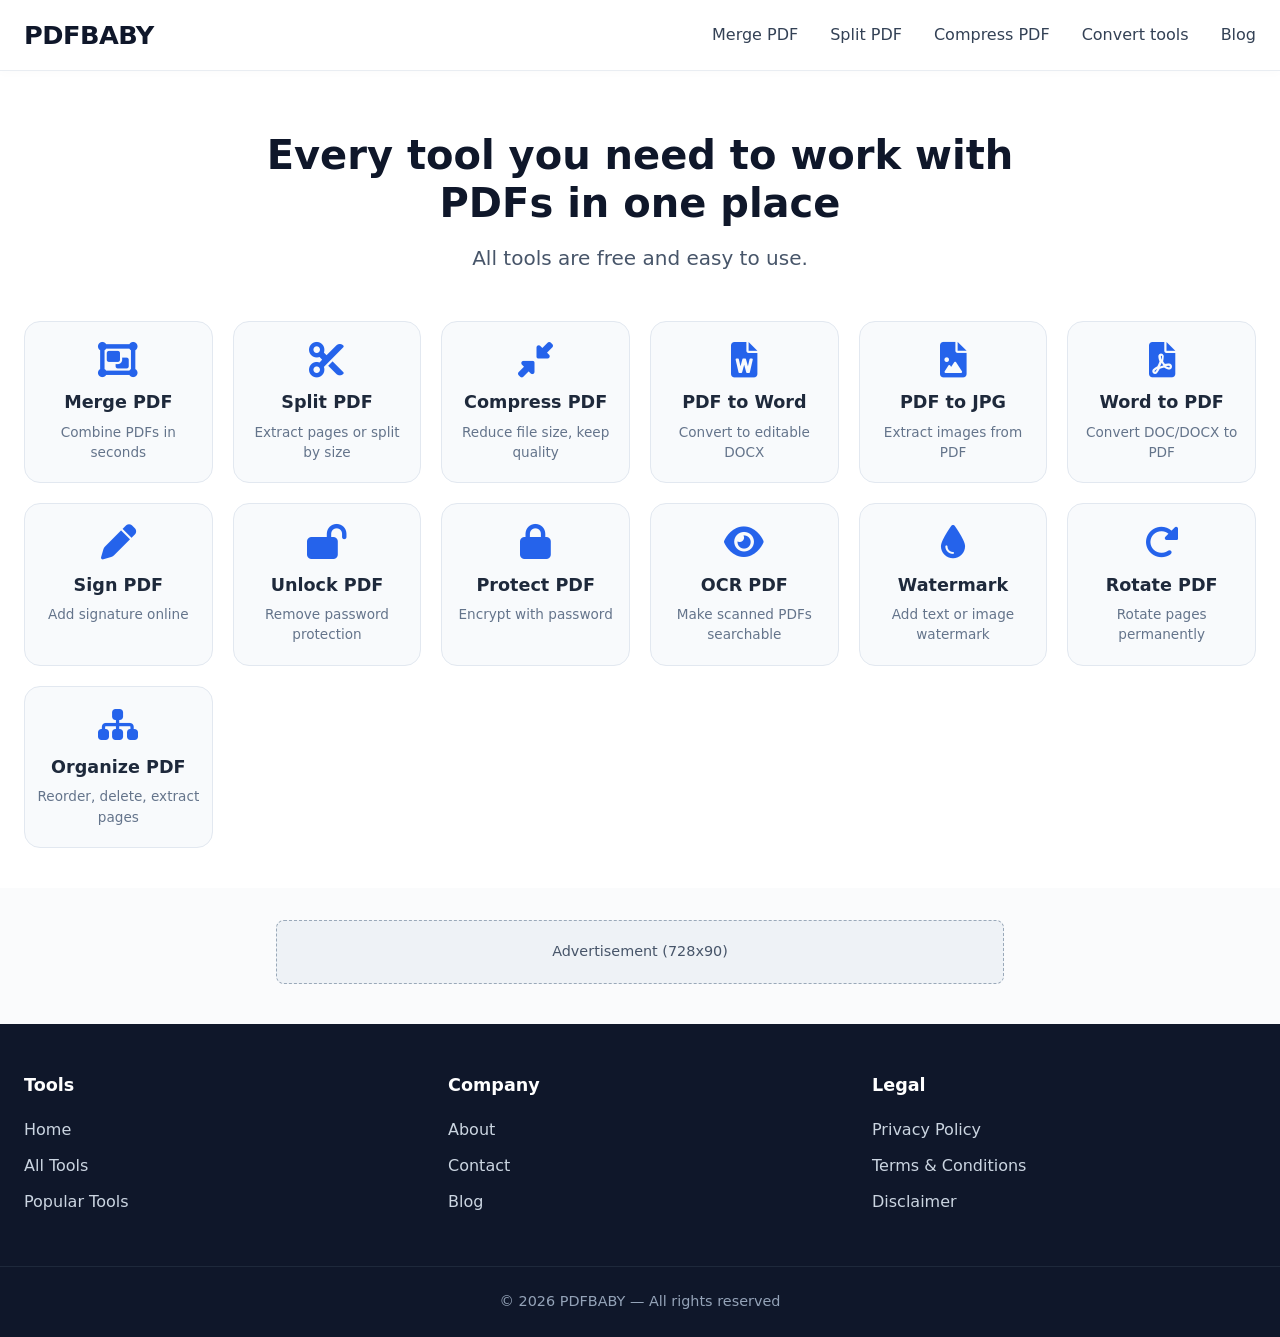
<file: index.html>
<!DOCTYPE html>
<html lang="en">
<head>
    <meta charset="UTF-8">
    <meta name="viewport" content="width=device-width, initial-scale=1.0">
    <title>PDFBABY · Free PDF tools</title>
    <link rel="stylesheet" href="https://cdnjs.cloudflare.com/ajax/libs/font-awesome/6.0.0-beta3/css/all.min.css">
    <link rel="stylesheet" href="css/style.css">
</head>
<body>
    <!-- header (same on all pages) -->
    <header class="navbar">
        <div class="container nav-container">
            <div class="logo">
                <a href="index.html">PDFBABY</a>
            </div>
            <nav class="nav-links">
                <a href="merge.html">Merge PDF</a>
                <a href="split.html">Split PDF</a>
                <a href="compress.html">Compress PDF</a>
                <a href="#">Convert tools</a>
                <a href="#">Blog</a>
            </nav>
        </div>
    </header>

    <main>
        <!-- hero + tool grid -->
        <section class="hero-grid">
            <div class="container">
                <h1 class="main-headline">Every tool you need to work with PDFs in one place</h1>
                <p class="subhead">All tools are free and easy to use.</p>

                <!-- main tool grid -->
                <div class="tools-grid">
                    <!-- each card links to the corresponding tool page -->
                    <a href="merge.html" class="tool-card">
                        <i class="fas fa-object-group"></i>
                        <h3>Merge PDF</h3>
                        <p>Combine PDFs in seconds</p>
                    </a>
                    <a href="split.html" class="tool-card">
                        <i class="fas fa-cut"></i>
                        <h3>Split PDF</h3>
                        <p>Extract pages or split by size</p>
                    </a>
                    <a href="compress.html" class="tool-card">
                        <i class="fas fa-compress-alt"></i>
                        <h3>Compress PDF</h3>
                        <p>Reduce file size, keep quality</p>
                    </a>
                    <a href="pdf-to-word.html" class="tool-card">
                        <i class="fas fa-file-word"></i>
                        <h3>PDF to Word</h3>
                        <p>Convert to editable DOCX</p>
                    </a>
                    <a href="pdf-to-jpg.html" class="tool-card">
                        <i class="fas fa-file-image"></i>
                        <h3>PDF to JPG</h3>
                        <p>Extract images from PDF</p>
                    </a>
                    <a href="word-to-pdf.html" class="tool-card">
                        <i class="fas fa-file-pdf"></i>
                        <h3>Word to PDF</h3>
                        <p>Convert DOC/DOCX to PDF</p>
                    </a>
                    <a href="sign.html" class="tool-card">
                        <i class="fas fa-pen"></i>
                        <h3>Sign PDF</h3>
                        <p>Add signature online</p>
                    </a>
                    <a href="unlock.html" class="tool-card">
                        <i class="fas fa-lock-open"></i>
                        <h3>Unlock PDF</h3>
                        <p>Remove password protection</p>
                    </a>
                    <a href="protect.html" class="tool-card">
                        <i class="fas fa-lock"></i>
                        <h3>Protect PDF</h3>
                        <p>Encrypt with password</p>
                    </a>
                    <a href="ocr.html" class="tool-card">
                        <i class="fas fa-eye"></i>
                        <h3>OCR PDF</h3>
                        <p>Make scanned PDFs searchable</p>
                    </a>
                    <a href="watermark.html" class="tool-card">
                        <i class="fas fa-droplet"></i>
                        <h3>Watermark</h3>
                        <p>Add text or image watermark</p>
                    </a>
                    <a href="rotate.html" class="tool-card">
                        <i class="fas fa-redo-alt"></i>
                        <h3>Rotate PDF</h3>
                        <p>Rotate pages permanently</p>
                    </a>
                    <a href="organize.html" class="tool-card">
                        <i class="fas fa-sitemap"></i>
                        <h3>Organize PDF</h3>
                        <p>Reorder, delete, extract pages</p>
                    </a>
                </div>
            </div>
        </section>

        <!-- dummy top banner ad (below hero but before footer – as per AdSense placement idea) -->
        <div class="ad-container ad-top">
            <div class="ad-placeholder">Advertisement (728x90)</div>
        </div>

        <!-- footer (trust & columns) -->
        <footer class="site-footer">
            <div class="container footer-grid">
                <div class="footer-col">
                    <h4>Tools</h4>
                    <ul>
                        <li><a href="index.html">Home</a></li>
                        <li><a href="#">All Tools</a></li>
                        <li><a href="#">Popular Tools</a></li>
                    </ul>
                </div>
                <div class="footer-col">
                    <h4>Company</h4>
                    <ul>
                        <li><a href="#">About</a></li>
                        <li><a href="#">Contact</a></li>
                        <li><a href="#">Blog</a></li>
                    </ul>
                </div>
                <div class="footer-col">
                    <h4>Legal</h4>
                    <ul>
                        <li><a href="#">Privacy Policy</a></li>
                        <li><a href="#">Terms & Conditions</a></li>
                        <li><a href="#">Disclaimer</a></li>
                    </ul>
                </div>
            </div>
            <div class="footer-bottom">
                <div class="container">
                    <p>© 2026 PDFBABY — All rights reserved</p>
                </div>
            </div>
        </footer>
    </main>
</body>
</html>
</file>
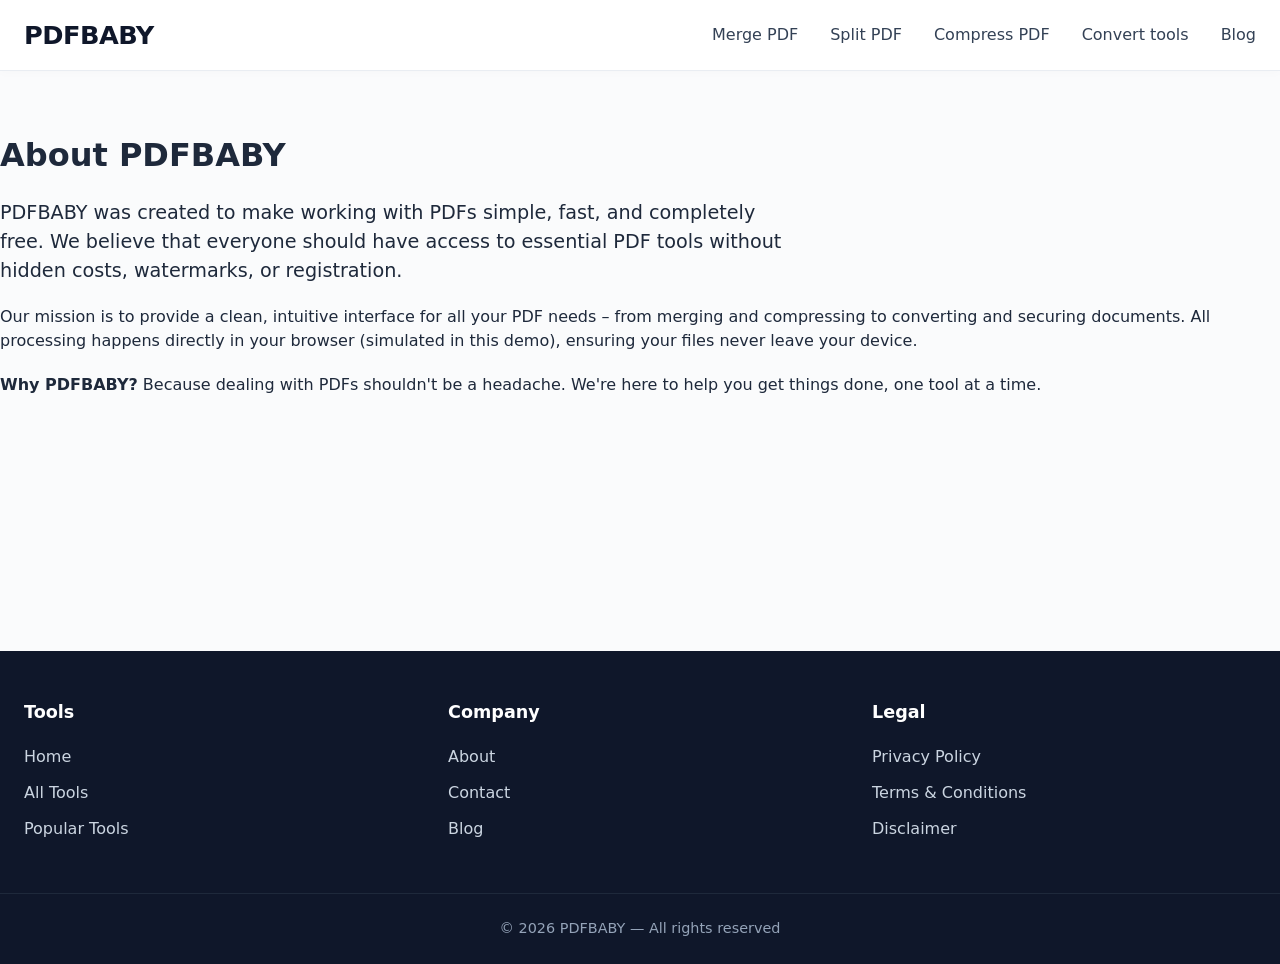
<file: about.html>
<!DOCTYPE html>
<html lang="en">
<head>
    <meta charset="UTF-8">
    <meta name="viewport" content="width=device-width, initial-scale=1.0">
    <title>About Us - PDFBABY</title>
    <link rel="stylesheet" href="https://cdnjs.cloudflare.com/ajax/libs/font-awesome/6.0.0-beta3/css/all.min.css">
    <link rel="stylesheet" href="css/style.css">
</head>
<body>
    <header class="navbar">
        <div class="container nav-container">
            <div class="logo">
                <a href="index.html">PDFBABY</a>
            </div>
            <nav class="nav-links">
                <a href="merge.html">Merge PDF</a>
                <a href="split.html">Split PDF</a>
                <a href="compress.html">Compress PDF</a>
                <a href="convert-tools.html">Convert tools</a>
                <a href="blog.html">Blog</a>
            </nav>
        </div>
    </header>

    <main class="container" style="padding: 60px 0; min-height: 60vh;">
        <h1>About PDFBABY</h1>
        <p style="font-size: 1.2rem; max-width: 800px; margin-top: 20px;">
            PDFBABY was created to make working with PDFs simple, fast, and completely free. 
            We believe that everyone should have access to essential PDF tools without 
            hidden costs, watermarks, or registration.
        </p>
        <p style="margin-top: 20px;">
            Our mission is to provide a clean, intuitive interface for all your PDF needs – 
            from merging and compressing to converting and securing documents. 
            All processing happens directly in your browser (simulated in this demo), 
            ensuring your files never leave your device.
        </p>
        <p style="margin-top: 20px;">
            <strong>Why PDFBABY?</strong> Because dealing with PDFs shouldn't be a headache. 
            We're here to help you get things done, one tool at a time.
        </p>
    </main>

    <footer class="site-footer">
        <div class="container footer-grid">
            <div class="footer-col">
                <h4>Tools</h4>
                <ul>
                    <li><a href="index.html">Home</a></li>
                    <li><a href="all-tools.html">All Tools</a></li>
                    <li><a href="popular-tools.html">Popular Tools</a></li>
                </ul>
            </div>
            <div class="footer-col">
                <h4>Company</h4>
                <ul>
                    <li><a href="about.html">About</a></li>
                    <li><a href="contact.html">Contact</a></li>
                    <li><a href="blog.html">Blog</a></li>
                </ul>
            </div>
            <div class="footer-col">
                <h4>Legal</h4>
                <ul>
                    <li><a href="privacy.html">Privacy Policy</a></li>
                    <li><a href="terms.html">Terms & Conditions</a></li>
                    <li><a href="disclaimer.html">Disclaimer</a></li>
                </ul>
            </div>
        </div>
        <div class="footer-bottom">
            <div class="container">
                <p>© 2026 PDFBABY — All rights reserved</p>
            </div>
        </div>
    </footer>
</body>
</html>
</file>
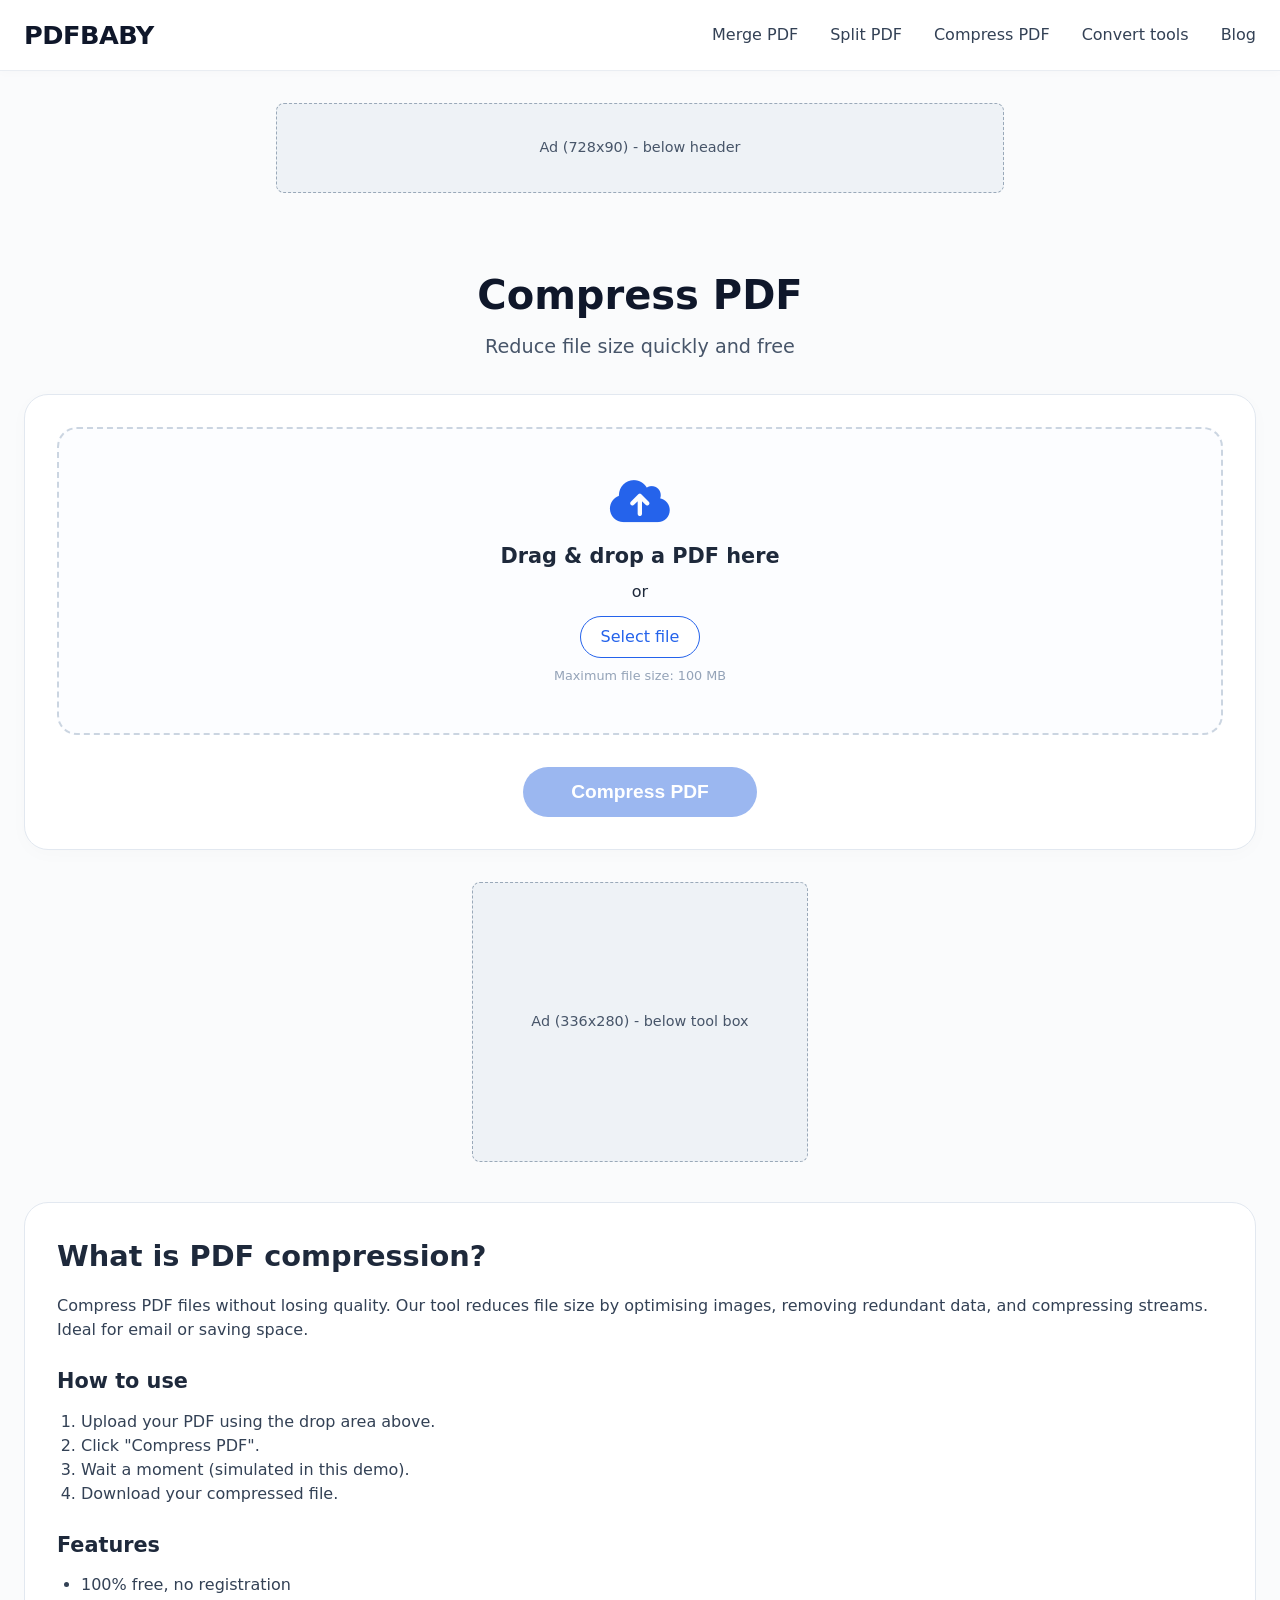
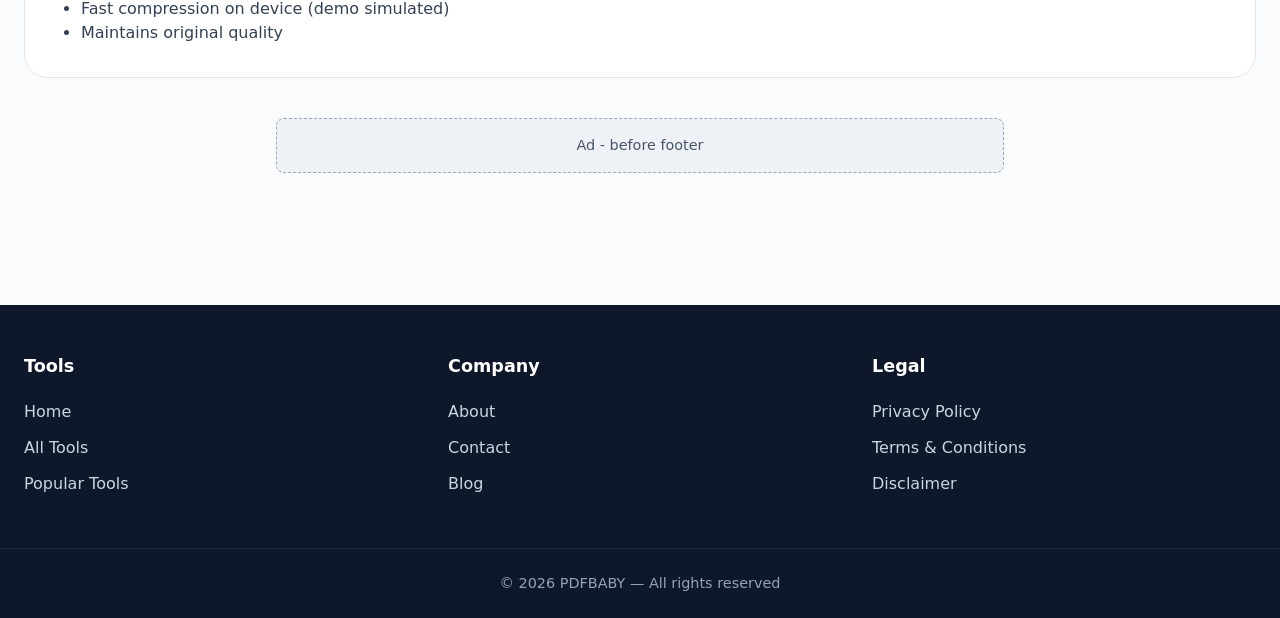
<file: compress.html>
<!DOCTYPE html>
<html lang="en">
<head>
    <meta charset="UTF-8">
    <meta name="viewport" content="width=device-width, initial-scale=1.0">
    <title>Compress PDF - PDFBABY</title>
    <link rel="stylesheet" href="https://cdnjs.cloudflare.com/ajax/libs/font-awesome/6.0.0-beta3/css/all.min.css">
    <link rel="stylesheet" href="css/style.css">
</head>
<body>
    <!-- header (identical to homepage) -->
    <header class="navbar">
        <div class="container nav-container">
            <div class="logo">
                <a href="index.html">PDFBABY</a>
            </div>
            <nav class="nav-links">
                <a href="merge.html">Merge PDF</a>
                <a href="split.html">Split PDF</a>
                <a href="compress.html">Compress PDF</a>
                <a href="#">Convert tools</a>
                <a href="#">Blog</a>
            </nav>
        </div>
    </header>

    <!-- AdSense placement 1: small horizontal ad below header -->
    <div class="ad-container ad-header">
        <div class="ad-placeholder">Ad (728x90) - below header</div>
    </div>

    <main class="tool-page">
        <div class="container">
            <!-- tool title & description -->
            <div class="tool-header">
                <h1>Compress PDF</h1>
                <p class="tool-description">Reduce file size quickly and free</p>
            </div>

            <!-- main tool box (upload & action) -->
            <div class="tool-box" id="toolBox">
                <div class="upload-area" id="dropArea">
                    <i class="fas fa-cloud-upload-alt"></i>
                    <h3>Drag & drop a PDF here</h3>
                    <p>or</p>
                    <label for="fileInput" class="btn btn-outline">Select file</label>
                    <input type="file" id="fileInput" accept=".pdf" hidden>
                    <p class="file-hint">Maximum file size: 100 MB</p>
                </div>

                <!-- action button (initially disabled, enabled after file select) -->
                <div class="action-area">
                    <button class="btn btn-primary btn-large" id="actionBtn" disabled>Compress PDF</button>
                </div>
            </div>

            <!-- AdSense placement 2: below tool box (high earning spot) -->
            <div class="ad-container ad-after-tool">
                <div class="ad-placeholder">Ad (336x280) - below tool box</div>
            </div>

            <!-- result section (hidden until processing) -->
            <div class="result-section" id="resultSection" style="display: none;">
                <div class="result-card">
                    <i class="fas fa-check-circle"></i>
                    <p>Your file is ready!</p>
                    <a href="#" class="btn btn-success" id="downloadBtn" download="compressed.pdf">Download compressed PDF</a>
                    <!-- simple preview (dummy) -->
                    <div class="file-preview">
                        <i class="fas fa-file-pdf"></i> compressed_document.pdf (1.2 MB)
                    </div>
                </div>

                <!-- AdSense placement 3: below download button -->
                <div class="ad-container ad-after-download">
                    <div class="ad-placeholder">Ad - below download</div>
                </div>
            </div>

            <!-- info / SEO content -->
            <section class="tool-info">
                <h2>What is PDF compression?</h2>
                <p>Compress PDF files without losing quality. Our tool reduces file size by optimising images, removing redundant data, and compressing streams. Ideal for email or saving space.</p>
                
                <h3>How to use</h3>
                <ol>
                    <li>Upload your PDF using the drop area above.</li>
                    <li>Click "Compress PDF".</li>
                    <li>Wait a moment (simulated in this demo).</li>
                    <li>Download your compressed file.</li>
                </ol>

                <h3>Features</h3>
                <ul>
                    <li>100% free, no registration</li>
                    <li>Fast compression on device (demo simulated)</li>
                    <li>Maintains original quality</li>
                </ul>
            </section>

            <!-- AdSense placement 4: before footer -->
            <div class="ad-container ad-before-footer">
                <div class="ad-placeholder">Ad - before footer</div>
            </div>
        </div>
    </main>

    <!-- footer (same as homepage) -->
    <footer class="site-footer">
        <div class="container footer-grid">
            <div class="footer-col">
                <h4>Tools</h4>
                <ul>
                    <li><a href="index.html">Home</a></li>
                    <li><a href="#">All Tools</a></li>
                    <li><a href="#">Popular Tools</a></li>
                </ul>
            </div>
            <div class="footer-col">
                <h4>Company</h4>
                <ul>
                    <li><a href="#">About</a></li>
                    <li><a href="#">Contact</a></li>
                    <li><a href="#">Blog</a></li>
                </ul>
            </div>
            <div class="footer-col">
                <h4>Legal</h4>
                <ul>
                    <li><a href="#">Privacy Policy</a></li>
                    <li><a href="#">Terms & Conditions</a></li>
                    <li><a href="#">Disclaimer</a></li>
                </ul>
            </div>
        </div>
        <div class="footer-bottom">
            <div class="container">
                <p>© 2026 PDFBABY — All rights reserved</p>
            </div>
        </div>
    </footer>

    <!-- JavaScript for tool interaction -->
    <script src="js/main.js"></script>
</body>
</html>
</file>
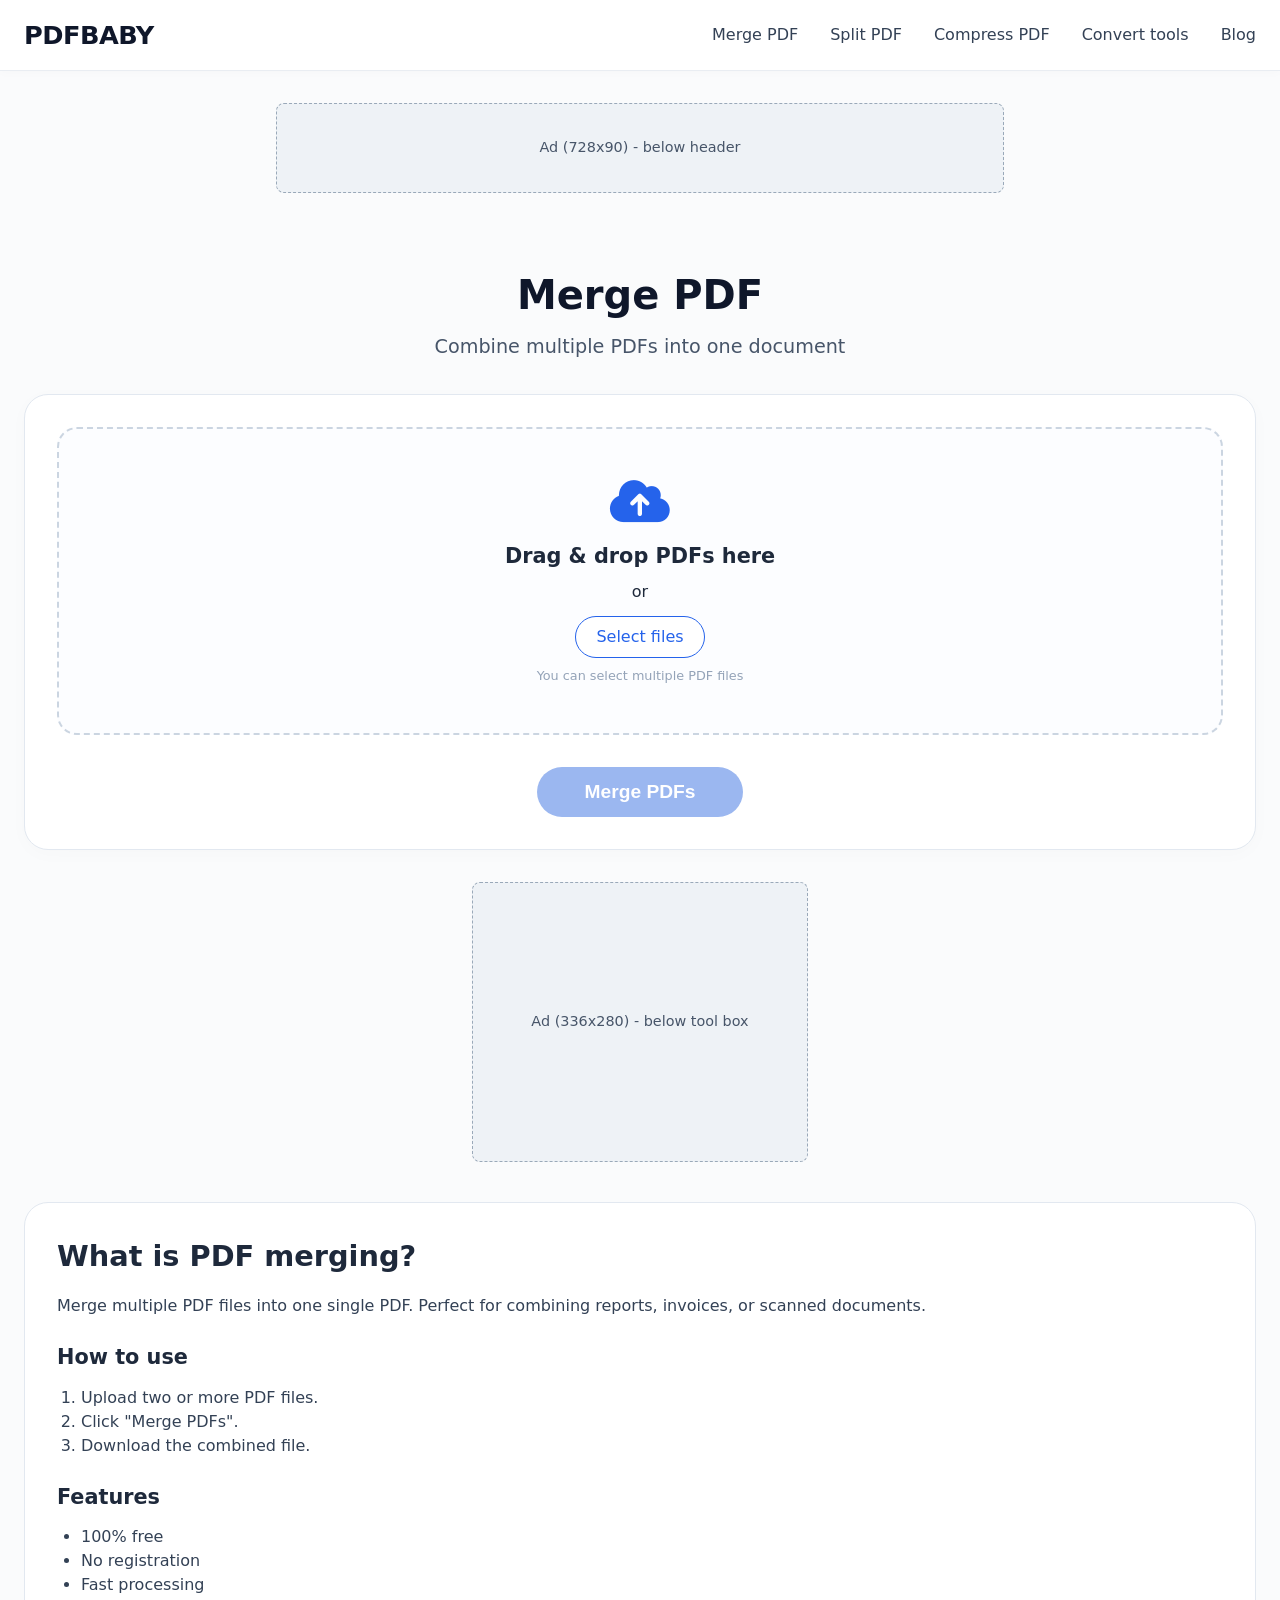
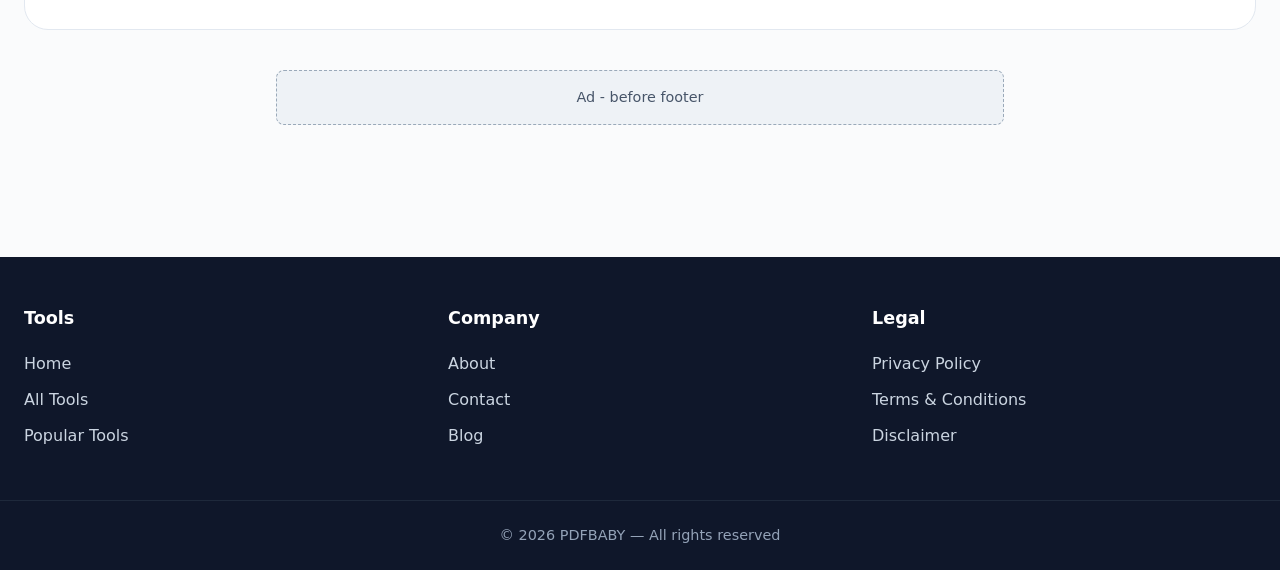
<file: merge.html>
<!DOCTYPE html>
<html lang="en">
<head>
    <meta charset="UTF-8">
    <meta name="viewport" content="width=device-width, initial-scale=1.0">
    <title>Merge PDF - PDFBABY</title>
    <link rel="stylesheet" href="https://cdnjs.cloudflare.com/ajax/libs/font-awesome/6.0.0-beta3/css/all.min.css">
    <link rel="stylesheet" href="css/style.css">
</head>
<body>
    <header class="navbar">
        <div class="container nav-container">
            <div class="logo"><a href="index.html">PDFBABY</a></div>
            <nav class="nav-links">
                <a href="merge.html">Merge PDF</a>
                <a href="split.html">Split PDF</a>
                <a href="compress.html">Compress PDF</a>
                <a href="convert-tools.html">Convert tools</a>
                <a href="blog.html">Blog</a>
            </nav>
        </div>
    </header>

    <div class="ad-container ad-header"><div class="ad-placeholder">Ad (728x90) - below header</div></div>

    <main class="tool-page">
        <div class="container">
            <div class="tool-header">
                <h1>Merge PDF</h1>
                <p class="tool-description">Combine multiple PDFs into one document</p>
            </div>

            <div class="tool-box" id="toolBox">
                <div class="upload-area" id="dropArea">
                    <i class="fas fa-cloud-upload-alt"></i>
                    <h3>Drag & drop PDFs here</h3>
                    <p>or</p>
                    <label for="fileInput" class="btn btn-outline">Select files</label>
                    <input type="file" id="fileInput" accept=".pdf" multiple hidden>
                    <p class="file-hint">You can select multiple PDF files</p>
                </div>
                <div class="action-area">
                    <button class="btn btn-primary btn-large" id="actionBtn" disabled data-original-text="Merge PDFs">Merge PDFs</button>
                </div>
            </div>

            <div class="ad-container ad-after-tool"><div class="ad-placeholder">Ad (336x280) - below tool box</div></div>

            <div class="result-section" id="resultSection" style="display: none;">
                <div class="result-card">
                    <i class="fas fa-check-circle"></i>
                    <p>Your merged PDF is ready!</p>
                    <a href="#" class="btn btn-success" id="downloadBtn" download="merged.pdf">Download merged PDF</a>
                    <div class="file-preview"><i class="fas fa-file-pdf"></i> merged_document.pdf</div>
                </div>
                <div class="ad-container ad-after-download"><div class="ad-placeholder">Ad - below download</div></div>
            </div>

            <section class="tool-info">
                <h2>What is PDF merging?</h2>
                <p>Merge multiple PDF files into one single PDF. Perfect for combining reports, invoices, or scanned documents.</p>
                <h3>How to use</h3>
                <ol><li>Upload two or more PDF files.</li><li>Click "Merge PDFs".</li><li>Download the combined file.</li></ol>
                <h3>Features</h3>
                <ul><li>100% free</li><li>No registration</li><li>Fast processing</li></ul>
            </section>

            <div class="ad-container ad-before-footer"><div class="ad-placeholder">Ad - before footer</div></div>
        </div>
    </main>

    <footer class="site-footer">
        <div class="container footer-grid">
            <div class="footer-col">
                <h4>Tools</h4>
                <ul>
                    <li><a href="index.html">Home</a></li>
                    <li><a href="all-tools.html">All Tools</a></li>
                    <li><a href="popular-tools.html">Popular Tools</a></li>
                </ul>
            </div>
            <div class="footer-col">
                <h4>Company</h4>
                <ul>
                    <li><a href="about.html">About</a></li>
                    <li><a href="contact.html">Contact</a></li>
                    <li><a href="blog.html">Blog</a></li>
                </ul>
            </div>
            <div class="footer-col">
                <h4>Legal</h4>
                <ul>
                    <li><a href="privacy.html">Privacy Policy</a></li>
                    <li><a href="terms.html">Terms & Conditions</a></li>
                    <li><a href="disclaimer.html">Disclaimer</a></li>
                </ul>
            </div>
        </div>
        <div class="footer-bottom">
            <div class="container">
                <p>© 2026 PDFBABY — All rights reserved</p>
            </div>
        </div>
    </footer>

    <script src="js/main.js"></script>
</body>
</html>
</file>
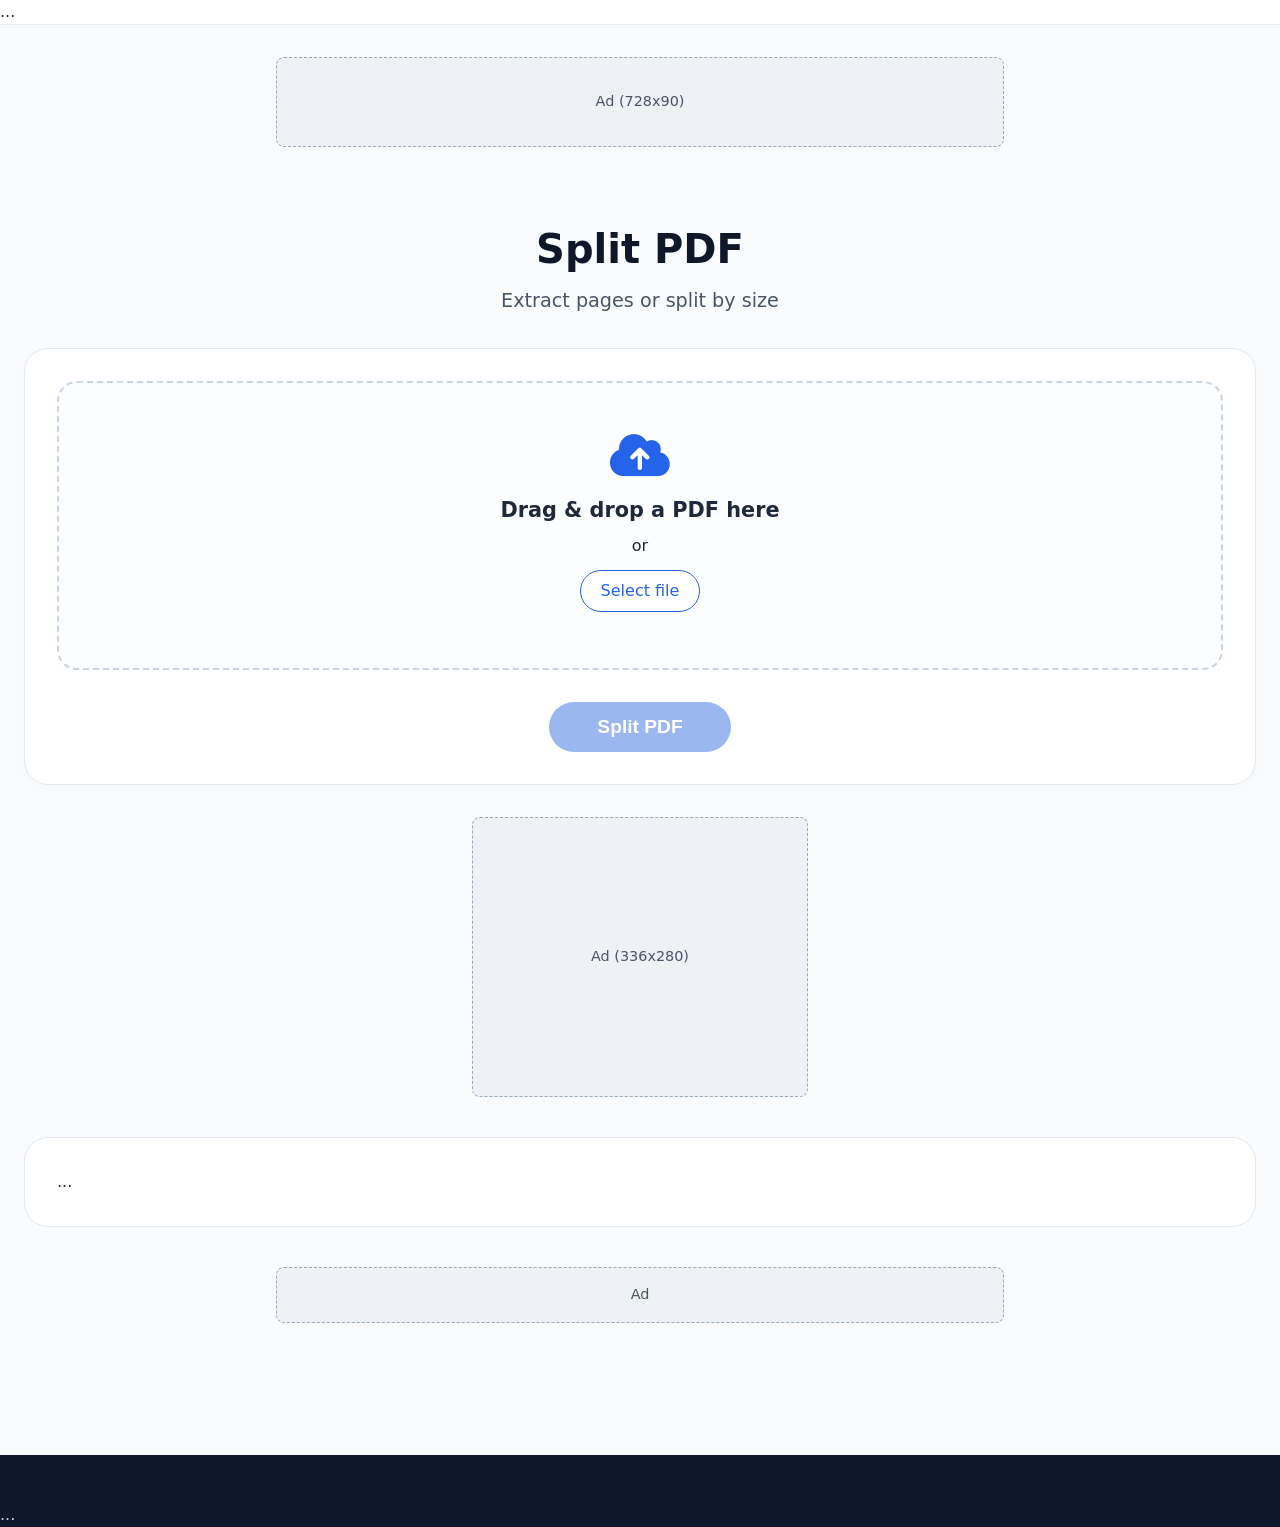
<file: split.html>
<!DOCTYPE html>
<html lang="en">
<head>
    <meta charset="UTF-8">
    <meta name="viewport" content="width=device-width, initial-scale=1.0">
    <title>Split PDF - PDFBABY</title>
    <link rel="stylesheet" href="https://cdnjs.cloudflare.com/ajax/libs/font-awesome/6.0.0-beta3/css/all.min.css">
    <link rel="stylesheet" href="css/style.css">
</head>
<body>
    <header class="navbar">...</header>
    <div class="ad-container ad-header"><div class="ad-placeholder">Ad (728x90)</div></div>

    <main class="tool-page">
        <div class="container">
            <div class="tool-header">
                <h1>Split PDF</h1>
                <p class="tool-description">Extract pages or split by size</p>
            </div>
            <div class="tool-box" id="toolBox">
                <div class="upload-area" id="dropArea">
                    <i class="fas fa-cloud-upload-alt"></i>
                    <h3>Drag & drop a PDF here</h3>
                    <p>or</p>
                    <label for="fileInput" class="btn btn-outline">Select file</label>
                    <input type="file" id="fileInput" accept=".pdf" hidden>
                </div>
                <div class="action-area">
                    <button class="btn btn-primary btn-large" id="actionBtn" disabled>Split PDF</button>
                </div>
            </div>
            <div class="ad-container ad-after-tool"><div class="ad-placeholder">Ad (336x280)</div></div>
            <div class="result-section" id="resultSection" style="display: none;">...</div>
            <section class="tool-info">...</section>
            <div class="ad-container ad-before-footer"><div class="ad-placeholder">Ad</div></div>
        </div>
    </main>
    <footer class="site-footer">...</footer>
    <script src="js/main.js"></script>
</body>
</html>
</file>
<file: css/style.css>
/* global reset & base */
* {
    margin: 0;
    padding: 0;
    box-sizing: border-box;
}

body {
    font-family: system-ui, -apple-system, 'Segoe UI', Roboto, sans-serif;
    background: #fafbfc;
    color: #1e293b;
    line-height: 1.5;
}

.container {
    max-width: 1280px;
    margin: 0 auto;
    padding: 0 24px;
}

/* header / navbar */
.navbar {
    background: white;
    box-shadow: 0 2px 10px rgba(0,0,0,0.02);
    border-bottom: 1px solid #e9edf2;
    position: sticky;
    top: 0;
    z-index: 10;
}

.nav-container {
    display: flex;
    align-items: center;
    justify-content: space-between;
    height: 70px;
}

.logo a {
    font-size: 1.6rem;
    font-weight: 600;
    color: #0f172a;
    text-decoration: none;
    letter-spacing: -0.02em;
}

.nav-links {
    display: flex;
    gap: 2rem;
}

.nav-links a {
    text-decoration: none;
    color: #334155;
    font-weight: 500;
    font-size: 1rem;
    transition: color 0.15s;
}

.nav-links a:hover {
    color: #2563eb;
}

/* hero grid section */
.hero-grid {
    padding: 60px 0 40px;
    background: white;
}

.main-headline {
    font-size: 2.5rem;
    font-weight: 700;
    text-align: center;
    max-width: 800px;
    margin: 0 auto 16px;
    color: #0f172a;
    line-height: 1.2;
}

.subhead {
    font-size: 1.25rem;
    text-align: center;
    color: #475569;
    margin-bottom: 48px;
}

.tools-grid {
    display: grid;
    grid-template-columns: repeat(auto-fill, minmax(180px, 1fr));
    gap: 20px;
}

.tool-card {
    background: #f8fafc;
    border: 1px solid #e2e8f0;
    border-radius: 16px;
    padding: 20px 12px;
    text-align: center;
    text-decoration: none;
    color: #1e293b;
    transition: all 0.15s;
    display: block;
}

.tool-card:hover {
    background: white;
    border-color: #b1c5e0;
    box-shadow: 0 8px 20px rgba(0,0,0,0.03);
    transform: translateY(-2px);
}

.tool-card i {
    font-size: 2.2rem;
    color: #2563eb;
    margin-bottom: 12px;
}

.tool-card h3 {
    font-size: 1.1rem;
    font-weight: 600;
    margin-bottom: 6px;
}

.tool-card p {
    font-size: 0.85rem;
    color: #64748b;
}

/* tool page layout */
.tool-page {
    padding: 40px 0 60px;
}

.tool-header {
    text-align: center;
    margin-bottom: 32px;
}

.tool-header h1 {
    font-size: 2.5rem;
    font-weight: 700;
    color: #0f172a;
    margin-bottom: 8px;
}

.tool-description {
    font-size: 1.2rem;
    color: #475569;
}

/* main tool box */
.tool-box {
    background: white;
    border: 1px solid #e2e8f0;
    border-radius: 24px;
    padding: 32px;
    box-shadow: 0 4px 20px rgba(0,0,0,0.02);
    margin-bottom: 32px;
}

.upload-area {
    text-align: center;
    border: 2px dashed #cbd5e1;
    border-radius: 20px;
    padding: 48px 20px;
    background: #fcfdff;
    cursor: pointer;
    transition: border 0.15s;
    margin-bottom: 32px;
}

.upload-area:hover {
    border-color: #2563eb;
}

.upload-area i {
    font-size: 3rem;
    color: #2563eb;
    margin-bottom: 16px;
}

.upload-area h3 {
    font-size: 1.3rem;
    font-weight: 600;
    margin-bottom: 8px;
}

.upload-area .btn-outline {
    background: white;
    border: 1px solid #2563eb;
    color: #2563eb;
    padding: 8px 20px;
    border-radius: 40px;
    font-weight: 500;
    cursor: pointer;
    display: inline-block;
    margin: 12px 0 8px;
}

.file-hint {
    font-size: 0.8rem;
    color: #94a3b8;
}

.action-area {
    text-align: center;
}

.btn {
    display: inline-block;
    padding: 10px 28px;
    border-radius: 40px;
    font-weight: 600;
    text-decoration: none;
    border: none;
    cursor: pointer;
    transition: background 0.15s;
    font-size: 1rem;
}

.btn-primary {
    background: #2563eb;
    color: white;
}

.btn-primary:hover:not(:disabled) {
    background: #1d4ed8;
}

.btn-primary:disabled {
    background: #9bb7f0;
    cursor: not-allowed;
}

.btn-large {
    font-size: 1.2rem;
    padding: 14px 48px;
}

.btn-success {
    background: #059669;
    color: white;
}

.result-section {
    margin: 32px 0;
}

.result-card {
    background: #f0fdf4;
    border: 1px solid #bbf7d0;
    border-radius: 24px;
    padding: 32px;
    text-align: center;
}

.result-card i {
    font-size: 3rem;
    color: #059669;
    margin-bottom: 16px;
}

.result-card p {
    font-size: 1.2rem;
    margin-bottom: 20px;
}

.file-preview {
    margin-top: 20px;
    padding: 12px;
    background: white;
    border-radius: 12px;
    display: inline-flex;
    align-items: center;
    gap: 10px;
    border: 1px solid #e2e8f0;
}

/* ad placeholders */
.ad-container {
    display: flex;
    justify-content: center;
    margin: 32px 0;
}

.ad-placeholder {
    background: #eef2f6;
    border: 1px dashed #9aa9b9;
    border-radius: 8px;
    padding: 20px 10px;
    text-align: center;
    color: #475569;
    font-size: 0.9rem;
    width: 100%;
    max-width: 728px;
}

.ad-header .ad-placeholder {
    max-width: 728px;
    height: 90px;
    display: flex;
    align-items: center;
    justify-content: center;
}

.ad-after-tool .ad-placeholder {
    max-width: 336px;
    height: 280px;
    display: flex;
    align-items: center;
    justify-content: center;
    margin: 0 auto;
}

.ad-after-download .ad-placeholder,
.ad-before-footer .ad-placeholder {
    max-width: 728px;
    padding: 16px;
}

/* info section */
.tool-info {
    background: white;
    border-radius: 24px;
    padding: 32px;
    border: 1px solid #e2e8f0;
    margin: 40px 0;
}

.tool-info h2 {
    font-size: 1.8rem;
    margin-bottom: 16px;
}

.tool-info h3 {
    font-size: 1.3rem;
    margin: 24px 0 12px;
}

.tool-info p, .tool-info li {
    color: #334155;
}

.tool-info ul, .tool-info ol {
    padding-left: 24px;
}

/* footer */
.site-footer {
    background: #0f172a;
    color: #cbd5e1;
    padding-top: 48px;
    margin-top: 40px;
}

.footer-grid {
    display: grid;
    grid-template-columns: repeat(3, 1fr);
    gap: 40px;
    padding-bottom: 40px;
}

.footer-col h4 {
    color: white;
    font-size: 1.1rem;
    margin-bottom: 20px;
    font-weight: 600;
}

.footer-col ul {
    list-style: none;
}

.footer-col li {
    margin-bottom: 12px;
}

.footer-col a {
    color: #cbd5e1;
    text-decoration: none;
    transition: color 0.15s;
}

.footer-col a:hover {
    color: white;
}

.footer-bottom {
    border-top: 1px solid #1e293b;
    padding: 24px 0;
    text-align: center;
    color: #94a3b8;
    font-size: 0.9rem;
}

/* responsive */
@media (max-width: 640px) {
    .nav-container {
        flex-direction: column;
        height: auto;
        padding: 16px 0;
        gap: 12px;
    }
    .nav-links {
        flex-wrap: wrap;
        justify-content: center;
        gap: 1rem;
    }
    .main-headline {
        font-size: 1.8rem;
    }
    .tools-grid {
        grid-template-columns: repeat(2, 1fr);
    }
    .footer-grid {
        grid-template-columns: 1fr;
        text-align: center;
        gap: 30px;
    }
}
</file>
